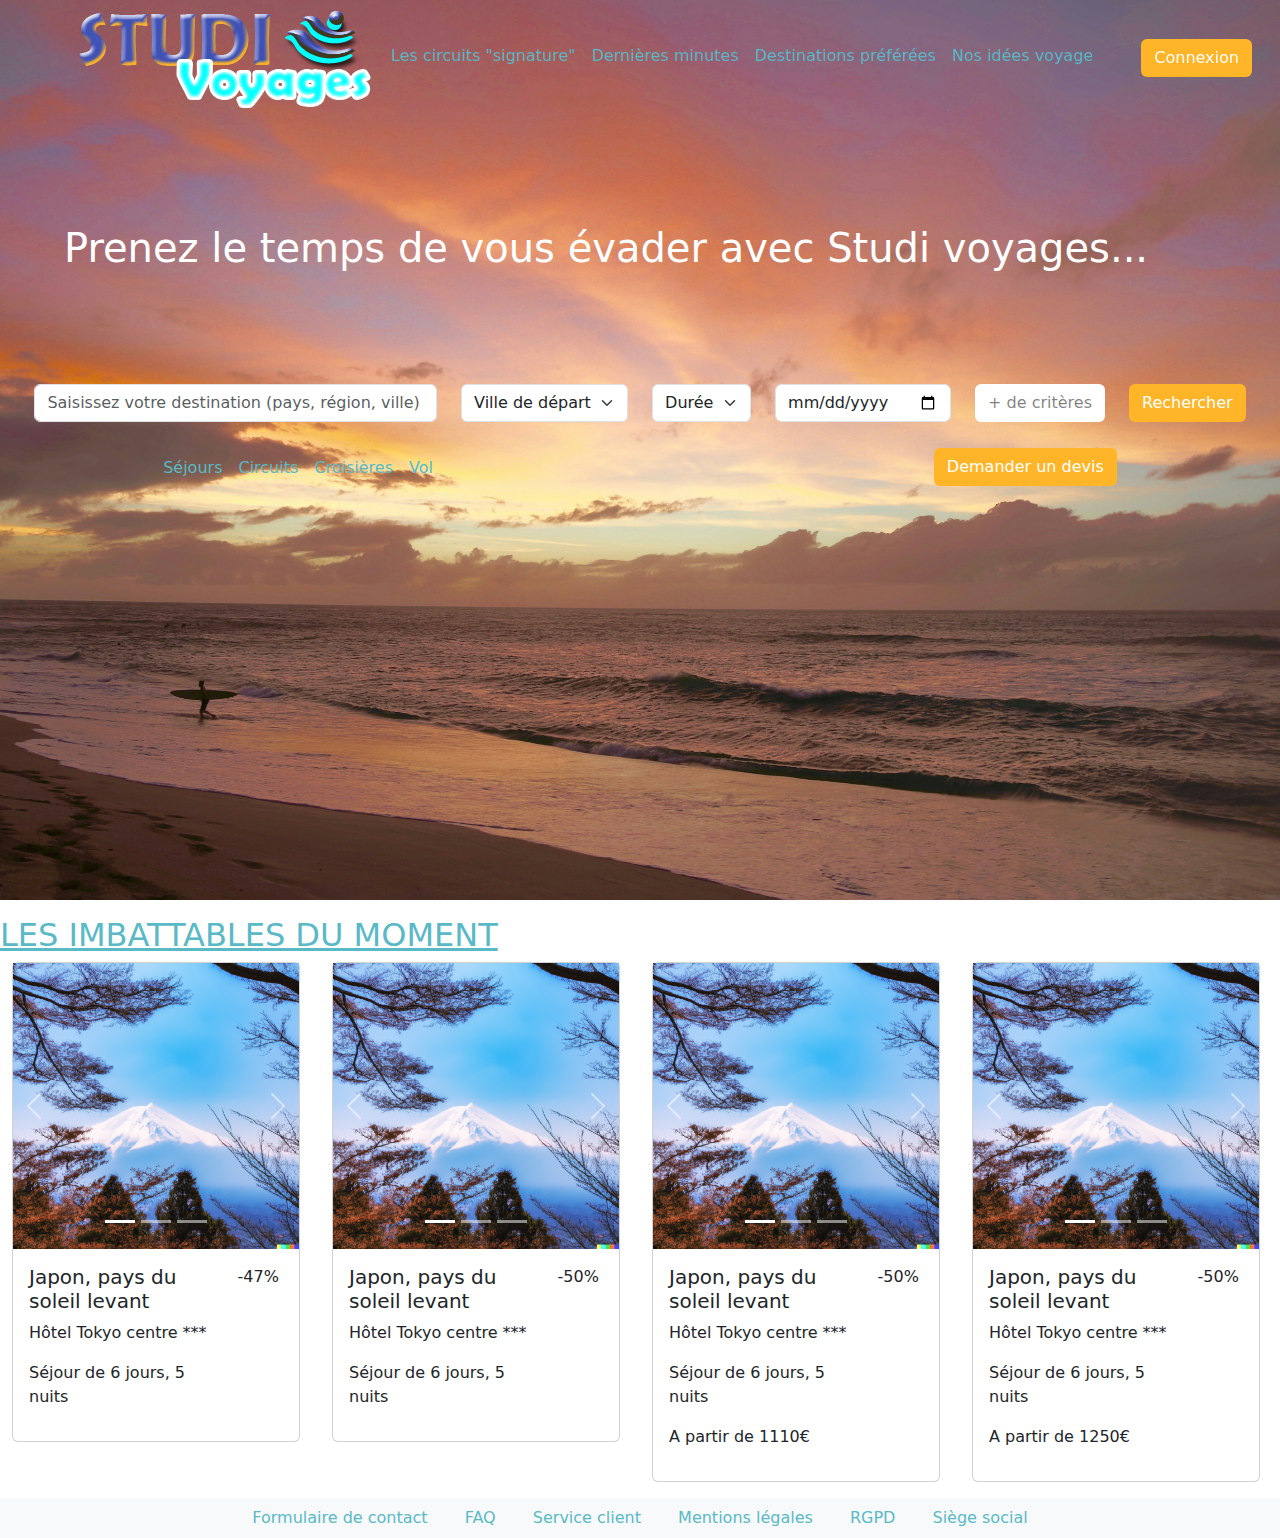
<file: index.html>
<!doctype html>
<html lang="fr">
<head>
    <meta charset="UTF-8">
    <meta name="viewport"
          content="width=device-width, user-scalable=no, initial-scale=1.0, maximum-scale=1.0, minimum-scale=1.0">
    <meta http-equiv="X-UA-Compatible" content="ie=edge">
    <link href="https://cdn.jsdelivr.net/npm/bootstrap@5.3.3/dist/css/bootstrap.min.css" rel="stylesheet" integrity="sha384-QWTKZyjpPEjISv5WaRU9OFeRpok6YctnYmDr5pNlyT2bRjXh0JMhjY6hW+ALEwIH" crossorigin="anonymous">
    <link href="assets/css/style.css" rel="stylesheet">
    <title>Studi voyages - Evadez-vous !</title>
</head>
<body>
    <header>
        <!--Début du menu de navigation-->
        <nav class="navbar fixed-top navbar-expand-lg">
            <div class="container-fluid bg-transparent">
                <img class="logo" src="assets/images/Logo_studi_voyages.webp" alt="Logo de la société Studi voyages">
                <button class="navbar-toggler" type="button" data-bs-toggle="collapse" data-bs-target="#navbarNavAltMarkup" aria-controls="navbarNavAltMarkup,connexion_button" aria-expanded="false" aria-label="Toggle navigation">
                    <span class="navbar-toggler-icon"></span>
                </button>
                <div class="collapse navbar-collapse justify-content-around" id="navbarNavAltMarkup">
                    <div class="navbar-nav">
                        <a class="pe-3 pb-1 liens_navigation" href="#">Les circuits "signature"</a>
                        <a class="pe-3 pb-1 liens_navigation" href="#">Dernières minutes</a>
                        <a class="pe-3 pb-1 liens_navigation" href="#">Destinations préférées</a>
                        <a class="pe-3 pb-1 liens_navigation" aria-disabled="true">Nos idées voyage</a>
                    </div>
                    <button type="button" class="btn text-white" onclick="window.location.href ='html/connexion.html';">Connexion</button>
                </div>
            </div>
        </nav>
        <!--Fin du menu de navigation-->
        <p class="position-absolute fs-1 text-white text_intro">Prenez le temps de vous évader avec Studi voyages...</p>
        <!--Début du 1er formulaire de recherche-->
        <div class="container-fluid position-absolute text-center search_form_1">
            <div class="row row-cols-auto justify-content-center">
                <div class="col-4">
                    <input type="text" class="form-control" id="exampleFormControlInput1" placeholder="Saisissez votre destination (pays, région, ville)">
                </div>
                <div class="col">
                    <select class="form-select" aria-label="Default select example">
                        <option selected>Ville de départ</option>
                        <option value="1">One</option>
                        <option value="2">Two</option>
                        <option value="3">Three</option>
                    </select>
                </div>
                <div class="col">
                    <select class="form-select" aria-label="Default select example">
                        <option selected>Durée</option>
                        <option value="1">One</option>
                        <option value="2">Two</option>
                        <option value="3">Three</option>
                    </select>
                </div>
                <div class="col">
                    <input type="date" class="form-control" id="exampleFormControlInput2" placeholder="Date de départ">
                </div>
                <!-- Button trigger modal -->
                <div class="col">
                    <button type="button" class="btn text-black-50 button_criteria" data-bs-toggle="modal" data-bs-target="#exampleModal">
                        + de critères
                    </button>
                </div>
                <!-- Fenêtre de critères -->
                <div class="modal fade" id="exampleModal" tabindex="-1" aria-labelledby="exampleModalLabel" aria-hidden="true">
                    <div class="modal-dialog">
                        <div class="modal-content">
                            <div class="modal-header">
                                <h1 class="modal-title fs-5" id="exampleModalLabel">Plus de critères</h1>
                                <button type="button" class="btn-close" data-bs-dismiss="modal" aria-label="Close"></button>
                            </div>
                            <div class="modal-body">
                                ...
                            </div>
                            <div class="modal-footer">
                                <button type="button" class="btn btn-secondary" data-bs-dismiss="modal">Close</button>
                                <button type="button" class="btn btn-primary">Save changes</button>
                            </div>
                        </div>
                    </div>
                </div>
                <div class="col">
                    <button type="button" class="btn text-white">Rechercher</button>
                </div>
            </div>
        </div>
        <!--Fin du 1er formulaire de recherches-->
        <!--Début du 2ème formulaire de recherches-->
        <div class="container-fluid position-absolute text-center search_form_2">
            <div class="row justify-content-center">
                <div class="col-7">
                    <nav class="navbar navbar-expand-lg bg-transparent justify-content-start">
                        <div class="collapse navbar-collapse flex-grow-0" id="navbarNavAltMarkup">
                            <div class="navbar-nav justify-content-between">
                                <a class="pe-3 pb-1 liens_navigation" href="#">Séjours</a>
                                <a class="pe-3 pb-1 liens_navigation" href="#">Circuits</a>
                                <a class="pe-3 pb-1 liens_navigation" href="#">Croisières</a>
                                <a class="pe-3 pb-1 liens_navigation" href="#">Vol</a>
                            </div>
                        </div>
                    </nav>
                </div>
                <div class="col-auto"></div>
                <div class="col-auto">
                    <button type="button" class="btn text-white">Demander un devis</button>
                </div>
            </div>
        </div>
        <!--Fin du 2ème formulaire de recherche-->
    </header>
    <main class="my-3">
        <h2 class="text-uppercase">Les imbattables du moment</h2>
        <div class="container-fluid">
            <div class="row">
                <!--Début de la carte n°1-->
                <div class="col-3">
                    <div class="card" style="width: 18rem;">
                        <!--Caroussel de petites images-->
                        <div id="carousel1" class="carousel slide">
                            <div class="carousel-indicators">
                                <button type="button" data-bs-target="#carousel1" data-bs-slide-to="0" class="active" aria-current="true" aria-label="Slide 1"></button>
                                <button type="button" data-bs-target="#carousel1" data-bs-slide-to="1" aria-label="Slide 2"></button>
                                <button type="button" data-bs-target="#carousel1" data-bs-slide-to="2" aria-label="Slide 3"></button>
                            </div>
                            <div class="carousel-inner">
                                <div class="carousel-item active">
                                    <img src="assets/images/DALL·E%202024-07-17%2017.38.31%20-%20heavenly%20landscape,%20Japanese%20atmosphere.png" class="d-block w-100" alt="...">
                                </div>
                                <div class="carousel-item">
                                    <img src="assets/images/DALL·E%202024-07-17%2017.38.39%20-%20heavenly%20landscape,%20Japanese%20atmosphere.png" class="d-block w-100" alt="...">
                                </div>
                                <div class="carousel-item">
                                    <img src="assets/images/DALL·E%202024-07-17%2017.38.35%20-%20heavenly%20landscape,%20Japanese%20atmosphere.png" class="d-block w-100" alt="...">
                                </div>
                            </div>
                            <button class="carousel-control-prev" type="button" data-bs-target="#carousel1" data-bs-slide="prev">
                                <span class="carousel-control-prev-icon" aria-hidden="true"></span>
                                <span class="visually-hidden">Previous</span>
                            </button>
                            <button class="carousel-control-next" type="button" data-bs-target="#carousel1" data-bs-slide="next">
                                <span class="carousel-control-next-icon" aria-hidden="true"></span>
                                <span class="visually-hidden">Next</span>
                            </button>
                        </div>
                        <!--Fin du caroussel-->
                        <div class="container card-body">
                            <div class="row">
                                <div class="col-9">
                                    <h5 class="card-title">Japon, pays du soleil levant</h5>
                                    <p class="card-text">Hôtel Tokyo centre ***</p>
                                    <p>Séjour de 6 jours, 5 nuits</p>
                                </div>
                                <div class="col-3">
                                    <p>-47%</p>
                                </div>
                            </div>
                        </div>
                    </div>
                </div>
                <!--Fin de la carte n°1-->
                <!--Début de la carte n°2-->
                <div class="col-3">
                    <div class="card" style="width: 18rem;">
                        <!--Caroussel de petites images-->
                        <div id="carousel2" class="carousel slide">
                            <div class="carousel-indicators">
                                <button type="button" data-bs-target="#carousel2" data-bs-slide-to="0" class="active" aria-current="true" aria-label="Slide 1"></button>
                                <button type="button" data-bs-target="#carousel2" data-bs-slide-to="1" aria-label="Slide 2"></button>
                                <button type="button" data-bs-target="#carousel2" data-bs-slide-to="2" aria-label="Slide 3"></button>
                            </div>
                            <div class="carousel-inner">
                                <div class="carousel-item active">
                                    <img src="assets/images/DALL·E%202024-07-17%2017.38.31%20-%20heavenly%20landscape,%20Japanese%20atmosphere.png" class="d-block w-100" alt="...">
                                </div>
                                <div class="carousel-item">
                                    <img src="assets/images/DALL·E%202024-07-17%2017.38.39%20-%20heavenly%20landscape,%20Japanese%20atmosphere.png" class="d-block w-100" alt="...">
                                </div>
                                <div class="carousel-item">
                                    <img src="assets/images/DALL·E%202024-07-17%2017.38.35%20-%20heavenly%20landscape,%20Japanese%20atmosphere.png" class="d-block w-100" alt="...">
                                </div>
                            </div>
                            <button class="carousel-control-prev" type="button" data-bs-target="#carousel2" data-bs-slide="prev">
                                <span class="carousel-control-prev-icon" aria-hidden="true"></span>
                                <span class="visually-hidden">Previous</span>
                            </button>
                            <button class="carousel-control-next" type="button" data-bs-target="#carousel2" data-bs-slide="next">
                                <span class="carousel-control-next-icon" aria-hidden="true"></span>
                                <span class="visually-hidden">Next</span>
                            </button>
                        </div>
                        <!--Fin du caroussel-->
                        <div class="container card-body">
                            <div class="row">
                                <div class="col-9">
                                    <h5 class="card-title">Japon, pays du soleil levant</h5>
                                    <p class="card-text">Hôtel Tokyo centre ***</p>
                                    <p>Séjour de 6 jours, 5 nuits</p>
                                </div>
                                <div class="col-3">
                                    <p>-50%</p>
                                </div>
                            </div>
                        </div>
                    </div>
                </div>
                <!--Fin de la carte n°2-->
                <!--Début de la carte n°3-->
                <div class="col-3">
                    <div class="card" style="width: 18rem;">
                        <!--Caroussel de petites images-->
                        <div id="carousel3" class="carousel slide">
                            <div class="carousel-indicators">
                                <button type="button" data-bs-target="#carousel3" data-bs-slide-to="0" class="active" aria-current="true" aria-label="Slide 1"></button>
                                <button type="button" data-bs-target="#carousel3" data-bs-slide-to="1" aria-label="Slide 2"></button>
                                <button type="button" data-bs-target="#carousel3" data-bs-slide-to="2" aria-label="Slide 3"></button>
                            </div>
                            <div class="carousel-inner">
                                <div class="carousel-item active">
                                    <img src="assets/images/DALL·E%202024-07-17%2017.38.31%20-%20heavenly%20landscape,%20Japanese%20atmosphere.png" class="d-block w-100" alt="...">
                                </div>
                                <div class="carousel-item">
                                    <img src="assets/images/DALL·E%202024-07-17%2017.38.39%20-%20heavenly%20landscape,%20Japanese%20atmosphere.png" class="d-block w-100" alt="...">
                                </div>
                                <div class="carousel-item">
                                    <img src="assets/images/DALL·E%202024-07-17%2017.38.35%20-%20heavenly%20landscape,%20Japanese%20atmosphere.png" class="d-block w-100" alt="...">
                                </div>
                            </div>
                            <button class="carousel-control-prev" type="button" data-bs-target="#carousel3" data-bs-slide="prev">
                                <span class="carousel-control-prev-icon" aria-hidden="true"></span>
                                <span class="visually-hidden">Previous</span>
                            </button>
                            <button class="carousel-control-next" type="button" data-bs-target="#carousel3" data-bs-slide="next">
                                <span class="carousel-control-next-icon" aria-hidden="true"></span>
                                <span class="visually-hidden">Next</span>
                            </button>
                        </div>
                        <!--Fin du caroussel-->
                        <div class="container card-body">
                            <div class="row">
                                <div class="col-9">
                                    <h5 class="card-title">Japon, pays du soleil levant</h5>
                                    <p class="card-text">Hôtel Tokyo centre ***</p>
                                    <p>Séjour de 6 jours, 5 nuits</p>
                                    <p>A partir de 1110€</p>
                                </div>
                                <div class="col-3">
                                    <p>-50%</p>
                                </div>
                            </div>
                        </div>
                    </div>
                </div>
                <!--Fin de la carte n°3-->
                <!--Début de la carte n°4-->
                <div class="col-3">
                    <div class="card" style="width: 18rem;">
                        <!--Caroussel de petites images-->
                        <div id="carousel4" class="carousel slide">
                            <div class="carousel-indicators">
                                <button type="button" data-bs-target="#carousel4" data-bs-slide-to="0" class="active" aria-current="true" aria-label="Slide 1"></button>
                                <button type="button" data-bs-target="#carousel4" data-bs-slide-to="1" aria-label="Slide 2"></button>
                                <button type="button" data-bs-target="#carousel4" data-bs-slide-to="2" aria-label="Slide 3"></button>
                            </div>
                            <div class="carousel-inner">
                                <div class="carousel-item active">
                                    <img src="assets/images/DALL·E%202024-07-17%2017.38.31%20-%20heavenly%20landscape,%20Japanese%20atmosphere.png" class="d-block w-100" alt="...">
                                </div>
                                <div class="carousel-item">
                                    <img src="assets/images/DALL·E%202024-07-17%2017.38.39%20-%20heavenly%20landscape,%20Japanese%20atmosphere.png" class="d-block w-100" alt="...">
                                </div>
                                <div class="carousel-item">
                                    <img src="assets/images/DALL·E%202024-07-17%2017.38.35%20-%20heavenly%20landscape,%20Japanese%20atmosphere.png" class="d-block w-100" alt="...">
                                </div>
                            </div>
                            <button class="carousel-control-prev" type="button" data-bs-target="#carousel4" data-bs-slide="prev">
                                <span class="carousel-control-prev-icon" aria-hidden="true"></span>
                                <span class="visually-hidden">Previous</span>
                            </button>
                            <button class="carousel-control-next" type="button" data-bs-target="#carousel4" data-bs-slide="next">
                                <span class="carousel-control-next-icon" aria-hidden="true"></span>
                                <span class="visually-hidden">Next</span>
                            </button>
                        </div>
                        <!--Fin du caroussel-->
                        <div class="container card-body">
                            <div class="row">
                                <div class="col-9">
                                    <h5 class="card-title">Japon, pays du soleil levant</h5>
                                    <p class="card-text">Hôtel Tokyo centre ***</p>
                                    <p>Séjour de 6 jours, 5 nuits</p>
                                    <p>A partir de 1250€</p>
                                </div>
                                <div class="col-3">
                                    <p>-50%</p>
                                </div>
                            </div>
                        </div>
                    </div>
                </div>
                <!--Fin de la carte n°3-->
            </div>
        </div>



    </main>
    <footer>
        <!--Début du menu de pied de page-->
        <nav class="navbar navbar-expand-lg bg-body-tertiary">
            <div class="container-fluid justify-content-center">
                <div class="flex-grow-0">
                    <nav>
                        <a class="px-3 fs-6 liens_navigation" href="#">Formulaire de contact</a>
                        <a class="px-3 fs-6 liens_navigation" href="#">FAQ</a>
                        <a class="px-3 fs-6 liens_navigation" href="#">Service client</a>
                        <a class="px-3 fs-6 liens_navigation" href="#">Mentions légales</a>
                        <a class="px-3 fs-6 liens_navigation" href="#">RGPD</a>
                        <a class="px-3 fs-6 liens_navigation" href="#">Siège social</a>
                    </nav>
                </div>
            </div>
        </nav>
        <!--Fin du menu de pied de page-->
    </footer>
    <script src="https://cdn.jsdelivr.net/npm/bootstrap@5.3.3/dist/js/bootstrap.bundle.min.js" integrity="sha384-YvpcrYf0tY3lHB60NNkmXc5s9fDVZLESaAA55NDzOxhy9GkcIdslK1eN7N6jIeHz" crossorigin="anonymous"></script>
</body>
</html>
</file>
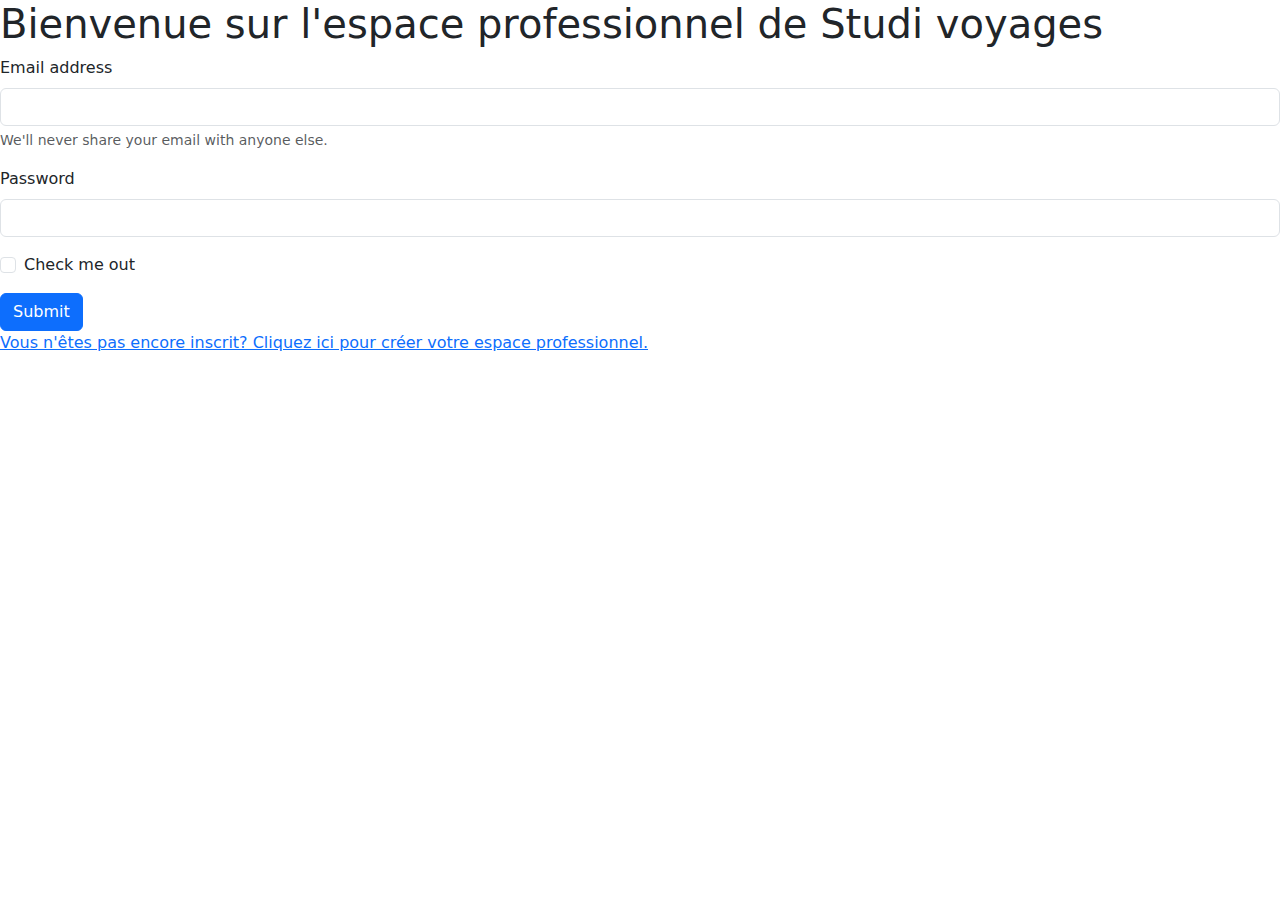
<file: html/connexion.html>
<!doctype html>
<html lang="fr">
<head>
    <meta charset="UTF-8">
    <meta name="viewport"
          content="width=device-width, user-scalable=no, initial-scale=1.0, maximum-scale=1.0, minimum-scale=1.0">
    <meta http-equiv="X-UA-Compatible" content="ie=edge">
    <link href="https://cdn.jsdelivr.net/npm/bootstrap@5.3.3/dist/css/bootstrap.min.css" rel="stylesheet" integrity="sha384-QWTKZyjpPEjISv5WaRU9OFeRpok6YctnYmDr5pNlyT2bRjXh0JMhjY6hW+ALEwIH" crossorigin="anonymous">
    <link href="../assets/css/connexion.css" rel="stylesheet">
    <title>Page de connexion espace pro</title>
</head>
<body>
    <h1>Bienvenue sur l'espace professionnel de Studi voyages</h1>

    <form action="" method="post">
        <div class="mb-3">
            <label for="exampleInputEmail1" class="form-label">Email address</label>
            <input type="email" class="form-control" id="exampleInputEmail1" aria-describedby="emailHelp">
            <div id="emailHelp" class="form-text">We'll never share your email with anyone else.</div>
        </div>
        <div class="mb-3">
            <label for="exampleInputPassword1" class="form-label">Password</label>
            <input type="password" class="form-control" id="exampleInputPassword1">
        </div>
        <div class="mb-3 form-check">
            <input type="checkbox" class="form-check-input" id="exampleCheck1">
            <label class="form-check-label" for="exampleCheck1">Check me out</label>
        </div>
        <button type="submit" class="btn btn-primary">Submit</button>
    </form>

    <a href="#">Vous n'êtes pas encore inscrit? Cliquez ici pour créer votre espace professionnel.</a>

</body>
</html>
</file>
<file: assets/css/style.css>
/*RESET*/
* {
    text-decoration: none;
    color: inherit;
    box-sizing: border-box;
    margin: 0;
    padding: 0;
}

header {
    width: 100%;
    height: 100vh;
    background-image: url("../images/joe-cook-GeGqpdduiaQ-unsplash.jpg");
    background-position: center;
    background-repeat: no-repeat;
    background-size: cover;
}

.logo {
    padding-left: 5%;
}

.liens_navigation {
    color: #59B9C7;
    text-decoration: none;
}

.liens_navigation:hover {
    color: #FFB527;
    text-decoration: underline;
    text-decoration-color: #FFB527;
    text-underline-offset: 8px;
}

.btn {
    background-color: #FFB527;
}

.btn:hover {
    background-color: #59B9C7;
}

.text_intro {
    margin-top: 17%;
    margin-left: 5%;
    /*color: #59B9C7;*/
}

.search_form_1 {
    margin-top: 30%;
}

.button_criteria {
    background-color: #FFFFFF;
}

.search_form_2 {
    margin-top: 35%;
}

h2 {
    color: #59B9C7;
    text-decoration: underline;
}
</file>
<file: assets/css/connexion.css>
/*RESET*/
* {
    text-decoration: none;
    color: inherit;
    box-sizing: border-box;
    margin: 0;
    padding: 0;
}
</file>
